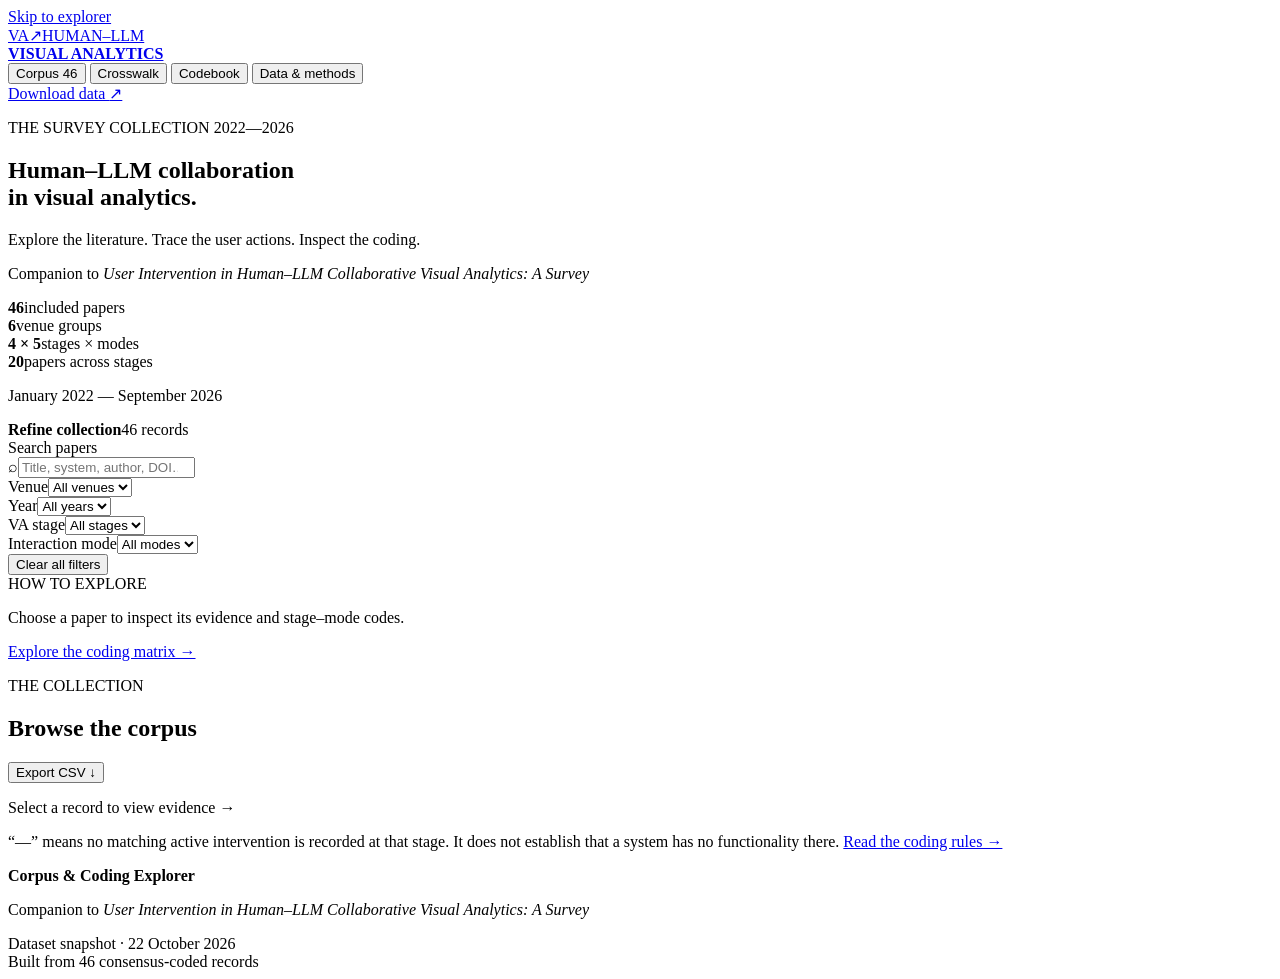
<file: src/template.html>
<!doctype html>
<html lang="en">
<head>
<meta charset="utf-8">
<meta name="viewport" content="width=device-width, initial-scale=1">
<meta name="description" content="Explore the 46-paper corpus and action-level coding for User Intervention in Human–LLM Collaborative Visual Analytics: A Survey.">
<meta name="color-scheme" content="light">
<title>Corpus & Coding Explorer · Human–LLM Visual Analytics</title>
<style>__STYLE__</style>
</head>
<body>
<a href="#content" class="skip-link">Skip to explorer</a>
<header class="topbar">
  <a class="brand" href="#view=corpus" aria-label="Corpus explorer home"><span class="brand-symbol" aria-hidden="true">VA<span>↗</span></span><span>HUMAN–LLM<br><strong>VISUAL ANALYTICS</strong></span></a>
  <nav aria-label="Main navigation" class="nav" id="nav">
    <button type="button" data-view="corpus" aria-current="page">Corpus <span>46</span></button>
    <button type="button" data-view="crosswalk">Crosswalk</button>
    <button type="button" data-view="codebook">Codebook</button>
    <button type="button" data-view="downloads">Data & methods</button>
  </nav>
  <a class="header-download" href="#view=downloads">Download data <span aria-hidden="true">↗</span></a>
</header>
<main id="content">
  <section class="hero" aria-labelledby="page-title">
    <div class="hero-copy"><p class="eyebrow">THE SURVEY COLLECTION <span>2022—2026</span></p>
    <h1 id="page-title">Human–LLM collaboration<br>in visual analytics.</h1>
    <p class="intro">Explore the literature. Trace the user actions. Inspect the coding.</p>
    <p class="paper-title">Companion to <em>User Intervention in Human–LLM Collaborative Visual Analytics: A Survey</em></p></div>
    <div class="hero-aside" aria-label="Corpus overview">
      <div><strong>46</strong><span>included papers</span></div><div><strong>6</strong><span>venue groups</span></div>
      <div><strong>4 × 5</strong><span>stages × modes</span></div><div><strong>20</strong><span>papers across stages</span></div>
      <p>January 2022 — September 2026</p>
    </div>
  </section>
  <div class="workspace">

  <section class="filter-section" id="filter-section" aria-label="Filter the corpus"><div class="filter-heading"><strong>Refine collection</strong><span>46 records</span></div>
    <div class="search-field"><label for="query">Search papers</label><div class="search-input"><span aria-hidden="true">⌕</span><input id="query" type="search" placeholder="Title, system, author, DOI…" autocomplete="off"></div></div>
    <div class="filter-field"><label for="venue">Venue</label><select id="venue"><option value="">All venues</option></select></div>
    <div class="filter-field"><label for="year">Year</label><select id="year"><option value="">All years</option></select></div>
    <div class="filter-field action-filter"><label for="stage">VA stage</label><select id="stage"><option value="">All stages</option></select></div>
    <div class="filter-field action-filter"><label for="mode">Interaction mode</label><select id="mode"><option value="">All modes</option></select></div>
    <button type="button" class="reset-button" id="reset">Clear all filters</button><div class="sidebar-note"><span>HOW TO EXPLORE</span><p>Choose a paper to inspect its evidence and stage–mode codes.</p><a href="#view=crosswalk">Explore the coding matrix →</a></div>
  </section>

  <section id="corpus-view" class="view" aria-labelledby="corpus-heading">
    <div class="section-heading"><div><p class="eyebrow">THE COLLECTION</p><h2 id="corpus-heading">Browse the corpus</h2></div><button class="button secondary" id="export-filtered">Export CSV <span aria-hidden="true">↓</span></button></div>
    <div class="results-line"><p id="result-count" role="status" aria-live="polite"></p><p>Select a record to view evidence →</p></div>
    <div id="active-filters" class="active-filters"></div>
    <div class="corpus-layout">
      <div class="paper-list-region"><div id="paper-rows" class="paper-cards" aria-label="Included papers"></div><div id="empty-state" hidden><strong>No matching papers</strong><p>Try another term or clear a filter.</p><button class="button" id="empty-reset">Reset filters</button></div></div>
      <aside class="detail-panel" id="paper-detail" aria-label="Selected paper"></aside>
    </div>
    <p class="footnote">“—” means no matching active intervention is recorded at that stage. It does not establish that a system has no functionality there. <a href="#view=codebook">Read the coding rules →</a></p>
  </section>

  <section id="crosswalk-view" class="view" aria-labelledby="crosswalk-heading" hidden>
    <div class="section-heading"><div><p class="eyebrow">02 / ACTION-LEVEL CROSSWALK</p><h2 id="crosswalk-heading">Explore the coding matrix</h2></div><span class="context-chip" id="heatmap-context"></span></div>
    <p class="section-intro">Select a stage–mode cell to see the papers behind it. Counts follow the current search, venue, and year filters.</p>
    <div class="crosswalk-layout"><div class="heatmap-panel"><div id="heatmap" class="table-scroll"></div><p class="footnote">A paper counts once per cell. Stage and mode totals count distinct papers, so they are not sums of adjacent cells. <strong>NA</strong> marks U outside presentation, which is inapplicable by definition.</p></div><aside class="pattern-aside"><h3>Intervention across stages</h3><div id="stage-bars"></div><div class="pattern-stats" id="pattern-stats"></div><p class="footnote">Multiple stages do not by themselves demonstrate a continuous handoff between stages.</p></aside></div>
    <div class="venue-section"><h3>Publication venues</h3><p>EuroVis papers are grouped by conference; their formal journal venue is <em>Computer Graphics Forum</em>.</p><div id="venue-bars" class="venue-bars"></div></div>
  </section>

  <section id="codebook-view" class="view" aria-labelledby="codebook-heading" hidden>
    <div class="section-heading"><div><p class="eyebrow">03 / OPERATIONAL DEFINITIONS</p><h2 id="codebook-heading">Coding framework</h2></div></div>
    <p class="section-intro">The stages locate an intervention; the modes describe the user action. Codes are multi-label and modes are not an ordinal scale.</p>
    <h3 class="group-heading">Four visual analytics stages</h3><div id="stage-definitions" class="definition-grid"></div>
    <h3 class="group-heading">Five output-directed interaction modes</h3><div id="mode-definitions" class="definition-grid"></div>
    <div class="method-note"><h3>Read the consequence of the action.</h3><p>Post-editing (P) changes a model-produced artifact locally or finally. Interactive editing (I) additionally requires the model to continue or regenerate from that direct edit. A follow-up prompt alone is guiding (G). User-led presentation authoring (U) applies only to PR.</p><p>The four-stage framework follows <a href="https://arxiv.org/abs/2604.15813" target="_blank" rel="noopener noreferrer">Luo et al.</a>; the interaction modes adapt <a href="https://aclanthology.org/2022.naacl-main.33/" target="_blank" rel="noopener noreferrer">Cheng et al. (NAACL 2022)</a> to visual analytics.</p></div>
  </section>

  <section id="downloads-view" class="view" aria-labelledby="downloads-heading" hidden>
    <div class="section-heading"><div><p class="eyebrow">04 / DATA & METHODS</p><h2 id="downloads-heading">Data & methods</h2></div><span class="context-chip">Snapshot v1.0.0</span></div>
    <p class="section-intro">Download the records behind this explorer. The action-level crosswalk is the source for every stage–mode count shown here.</p>
    <div id="download-list" class="download-list"></div>
    <div class="methods-columns"><section><h3>Scope & screening</h3><p>55 candidate papers within January 2022–September 2026 were screened across TVCG, EuroVis, CHI, UIST, IUI, and IEEE PacificVis. The final corpus includes 46 systems reporting an active user action directed at an LLM-related artifact; 9 inspection-oriented candidates were excluded.</p><p>The 61-entry bibliography also contains excluded candidates and background literature. Its full venue totals are not the 46-paper corpus totals.</p></section><section><h3>Evidence & reproducibility</h3><p>Evidence notes reproduce the summaries supplied in the action-level crosswalk. They are coding summaries, not verbatim quotations. Full-text section/page locators are not supplied in the source CSV.</p><p>Statistics are computed from the consensus crosswalk. Independent coder labels are not included; this explorer does not recalculate agreement coefficients.</p><p>Formal citation metadata is read from the verified bibliography. Data Formulator uses the final 2024 TVCG issue year.</p></section></div>
    <details class="excluded-section"><summary>Screening audit: 9 excluded candidates</summary><p>These records are excluded from the 46-paper corpus and from all intervention counts. The shared screening reason is the absence of a documented active output-directed action matching the coding scheme; paper-specific exclusion passages are not provided in the supplied CSV.</p><div class="table-scroll"><table class="excluded-table"><thead><tr><th scope="col">Candidate</th><th scope="col">Venue</th><th scope="col">Year</th><th scope="col">Publication</th></tr></thead><tbody id="excluded-rows"></tbody></table></div></details>
  </section>
  </div>
</main>
<footer><div><strong>Corpus & Coding Explorer</strong><p>Companion to <em>User Intervention in Human–LLM Collaborative Visual Analytics: A Survey</em></p></div><div>Dataset snapshot · 22 October 2026<br>Built from 46 consensus-coded records</div></footer>
<div id="toast" role="status" aria-live="polite"></div>
<dialog id="bib-dialog"><div class="dialog-top"><h2 id="bib-heading">BibTeX</h2><button class="button secondary" id="close-bib">Close</button></div><pre id="bib-content"></pre><button class="button" id="download-one-bib">Download .bib ↓</button></dialog>
<noscript><p class="noscript">Enable JavaScript to filter the explorer. The source data are also available as <a href="data/corpus.csv">corpus.csv</a> and <a href="data/stage_mode_crosswalk.csv">stage_mode_crosswalk.csv</a>.</p></noscript>
<script id="dataset" type="application/json">__DATA_JSON__</script>
<script>__APP__</script>
</body>
</html>
</file>
